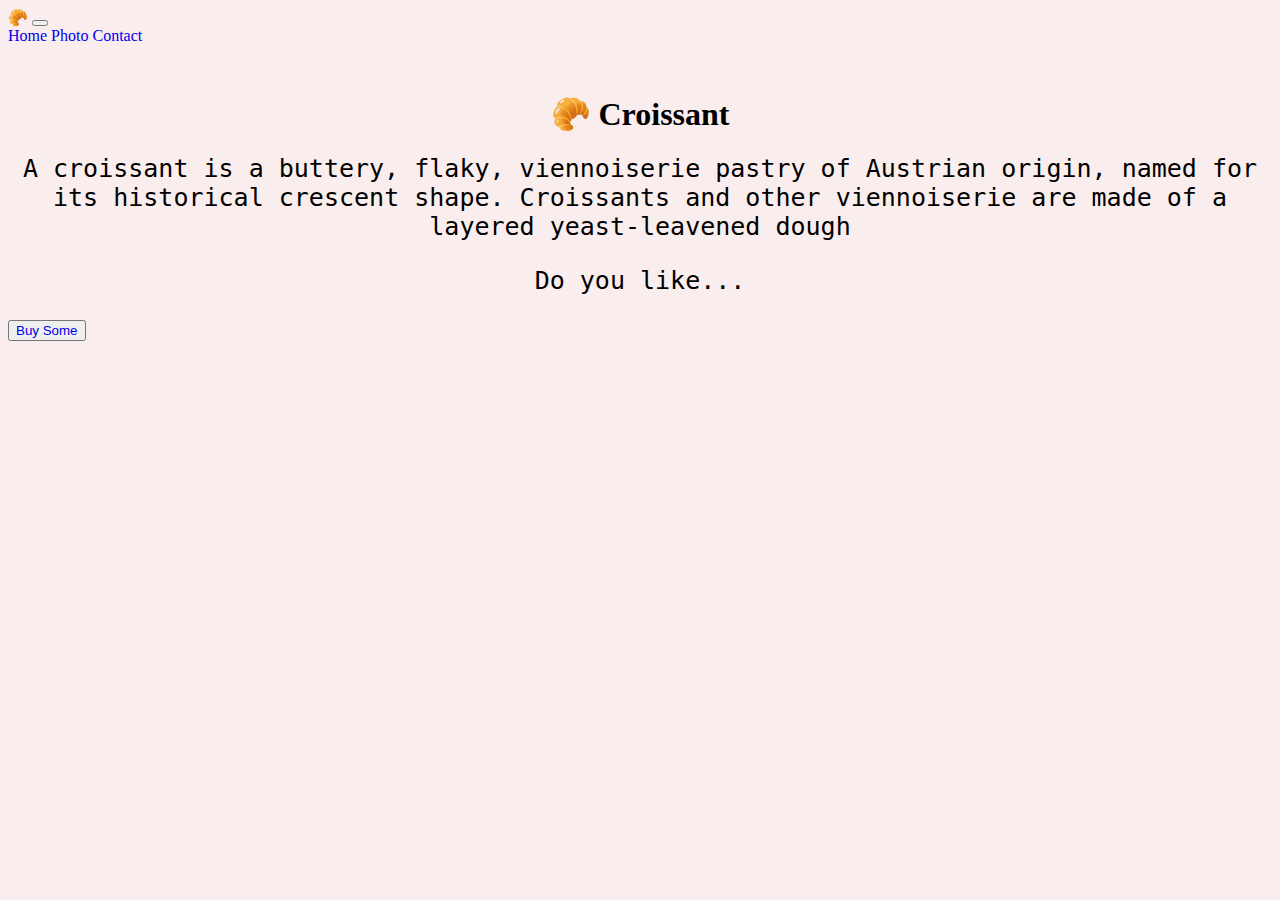
<file: index.html>
<!DOCTYPE html>
<html lang="en">
  <head>
    <meta charset="UTF-8" />
    <meta http-equiv="X-UA-Compatible" content="IE=edge" />
    <meta name="viewport" content="width=device-width, initial-scale=1.0" />
    <meta
      name="description"
      content="Try out some Austrian Pastry... Enjoy some Croissants"
    />
    <link
      href="https://cdn.jsdelivr.net/npm/bootstrap@5.3.0-alpha3/dist/css/bootstrap.min.css"
      rel="stylesheet"
      integrity="sha384-KK94CHFLLe+nY2dmCWGMq91rCGa5gtU4mk92HdvYe+M/SXH301p5ILy+dN9+nJOZ"
      crossorigin="anonymous"
    />
    <script
      src="https://cdn.jsdelivr.net/npm/bootstrap@5.3.0-alpha3/dist/js/bootstrap.bundle.min.js"
      integrity="sha384-ENjdO4Dr2bkBIFxQpeoTz1HIcje39Wm4jDKdf19U8gI4ddQ3GYNS7NTKfAdVQSZe"
      crossorigin="anonymous"
    ></script>
    <title>Austrian Pastry - Croissant.ltd</title>
    <link rel="stylesheet" href="src/styles.css" />
  </head>
  <body>
    <nav class="navbar navbar-expand-lg bg-body-tertiary">
      <div class="container-fluid">
        <a class="navbar-brand" href="index.html">🥐</a>
        <button
          class="navbar-toggler"
          type="button"
          data-bs-toggle="collapse"
          data-bs-target="#navbarNavAltMarkup"
          aria-controls="navbarNavAltMarkup"
          aria-expanded="false"
          aria-label="Toggle navigation"
        >
          <span class="navbar-toggler-icon"></span>
        </button>
        <div class="collapse navbar-collapse" id="navbarNavAltMarkup">
          <div class="navbar-nav">
            <a class="nav-link active" aria-current="page" href="index.html"
              >Home</a
            >
            <a class="nav-link" href="photo.html">Photo</a>
            <a class="nav-link" href="contact.html">Contact</a>
          </div>
        </div>
      </div>
    </nav>
    <div class="container">
      <h1>🥐 Croissant</h1>
      <p>
        A croissant is a buttery, flaky, viennoiserie pastry of Austrian origin,
        named for its historical crescent shape. Croissants and other
        viennoiserie are made of a layered yeast-leavened dough
      </p>
      <p>Do you like...</p>
      <button class="mx-auto d-block p-3 border border-5 border-primary">
        <a href="#" target="_blank" title="Click to order">Buy Some</a>
      </button>
    </div>
  </body>
</html>
</file>
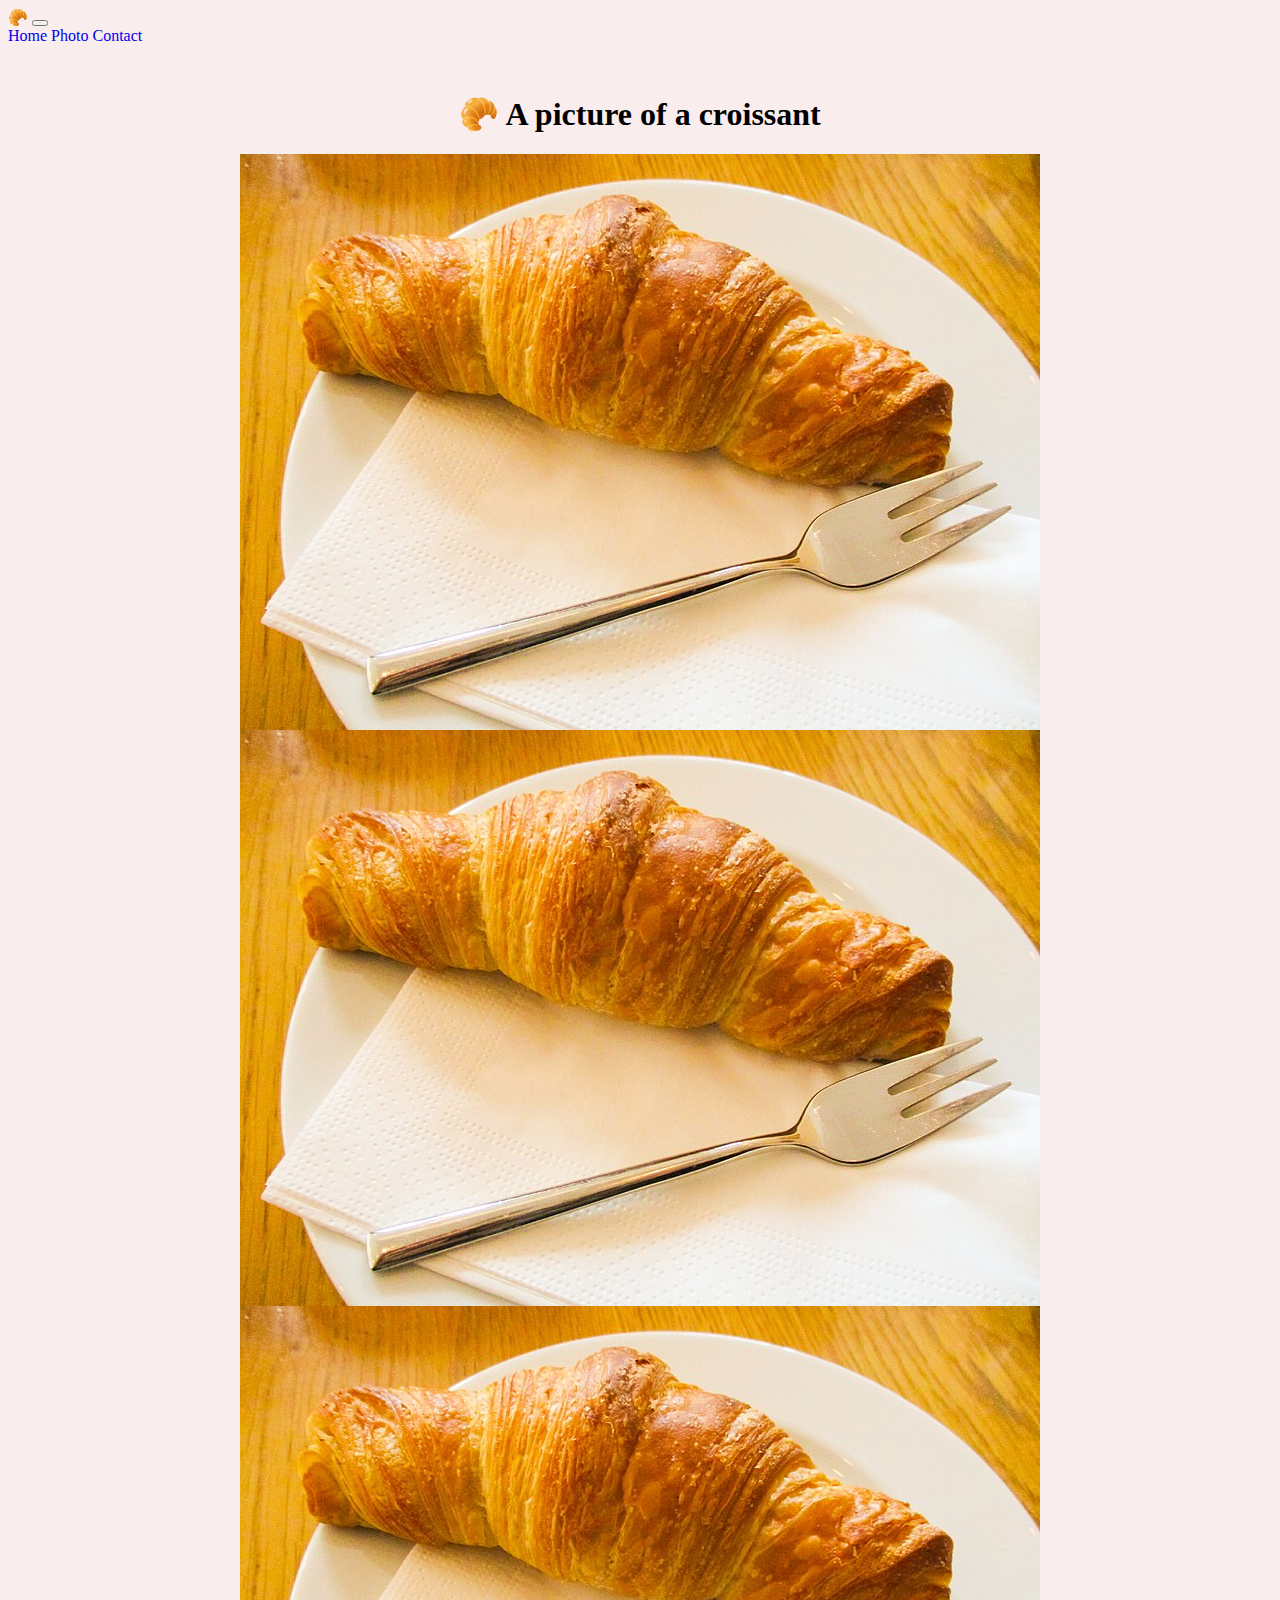
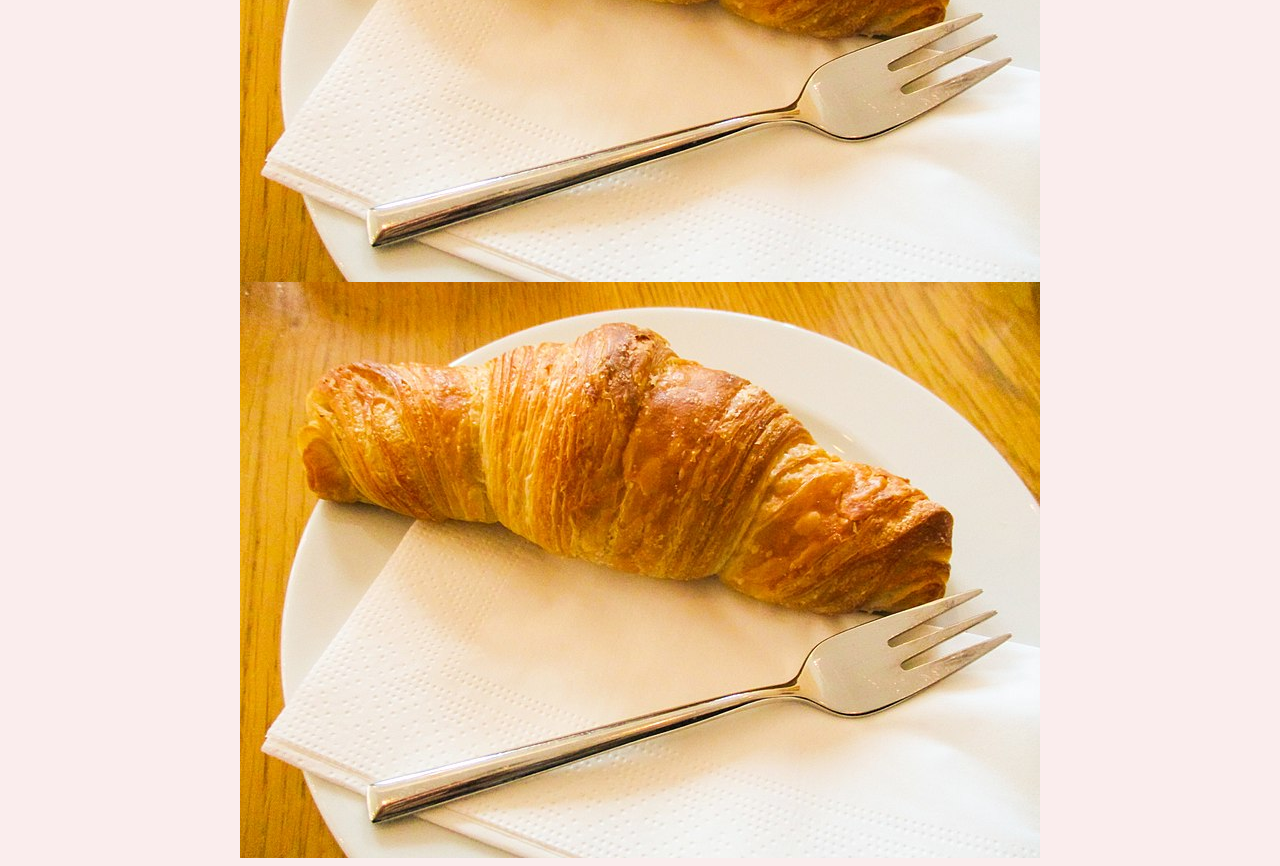
<file: photo.html>
<!DOCTYPE html>
<html lang="en">
  <head>
    <meta charset="UTF-8" />
    <meta http-equiv="X-UA-Compatible" content="IE=edge" />
    <meta name="viewport" content="width=device-width, initial-scale=1.0" />
    <meta
      name="description"
      content="Check out some nice and delicious Croissants pastry."
    />
    <link
      href="https://cdn.jsdelivr.net/npm/bootstrap@5.3.0-alpha3/dist/css/bootstrap.min.css"
      rel="stylesheet"
      integrity="sha384-KK94CHFLLe+nY2dmCWGMq91rCGa5gtU4mk92HdvYe+M/SXH301p5ILy+dN9+nJOZ"
      crossorigin="anonymous"
    />
    <script
      src="https://cdn.jsdelivr.net/npm/bootstrap@5.3.0-alpha3/dist/js/bootstrap.bundle.min.js"
      integrity="sha384-ENjdO4Dr2bkBIFxQpeoTz1HIcje39Wm4jDKdf19U8gI4ddQ3GYNS7NTKfAdVQSZe"
      crossorigin="anonymous"
    ></script>
    <title>Photos of some Croissants - Croissant.ltd</title>
    <link rel="stylesheet" href="src/styles.css" />
  </head>
  <body>
    <nav class="navbar navbar-expand-lg bg-body-tertiary">
      <div class="container-fluid">
        <a class="navbar-brand" href="index.html">🥐</a>
        <button
          class="navbar-toggler"
          type="button"
          data-bs-toggle="collapse"
          data-bs-target="#navbarNavAltMarkup"
          aria-controls="navbarNavAltMarkup"
          aria-expanded="false"
          aria-label="Toggle navigation"
        >
          <span class="navbar-toggler-icon"></span>
        </button>
        <div class="collapse navbar-collapse" id="navbarNavAltMarkup">
          <div class="navbar-nav">
            <a class="nav-link active" aria-current="page" href="index.html"
              >Home</a
            >
            <a class="nav-link" href="photo.html">Photo</a>
            <a class="nav-link" href="contact.html">Contact</a>
          </div>
        </div>
      </div>
    </nav>
    <div class="container">
      <h1>🥐 A picture of a croissant</h1>
      <div class="image-gallery">
        <img
          src="images/Croissant.jpg"
          class="img-fluid mt-5 shadow p-3"
          alt="croissant-pastry"
        />
        <img
          src="images/Croissant.jpg"
          class="img-fluid mt-5 shadow p-3"
          alt="croissant-pastry"
        />
        <img
          src="images/Croissant.jpg"
          class="img-fluid mt-5 shadow p-3"
          alt="croissant-pastry"
        />
        <img
          src="images/Croissant.jpg"
          class="img-fluid mt-5 shadow p-3"
          alt="croissant-pastry"
        />
      </div>
    </div>
  </body>
</html>
</file>
<file: src/styles.css>
:root {
  --font-family-text: monospace;
}
body {
  background: rgb(250, 237, 237);
}

h1 {
  margin-top: 50px;
}
p {
  font-size: 25px;
  font-family: var(--font-family-text);
  margin-top: 20px;
}
a {
  text-decoration: none;
}

.image-gallery {
  display: grid;
  grid-template-columns: 1fr;
}
.image-gallery img {
  display: block;
  margin: 0 auto;
}

@media (min-width: 575.98px) {
  h1 {
    text-align: center;
  }
  p {
    text-align: center;
  }
}
</file>
